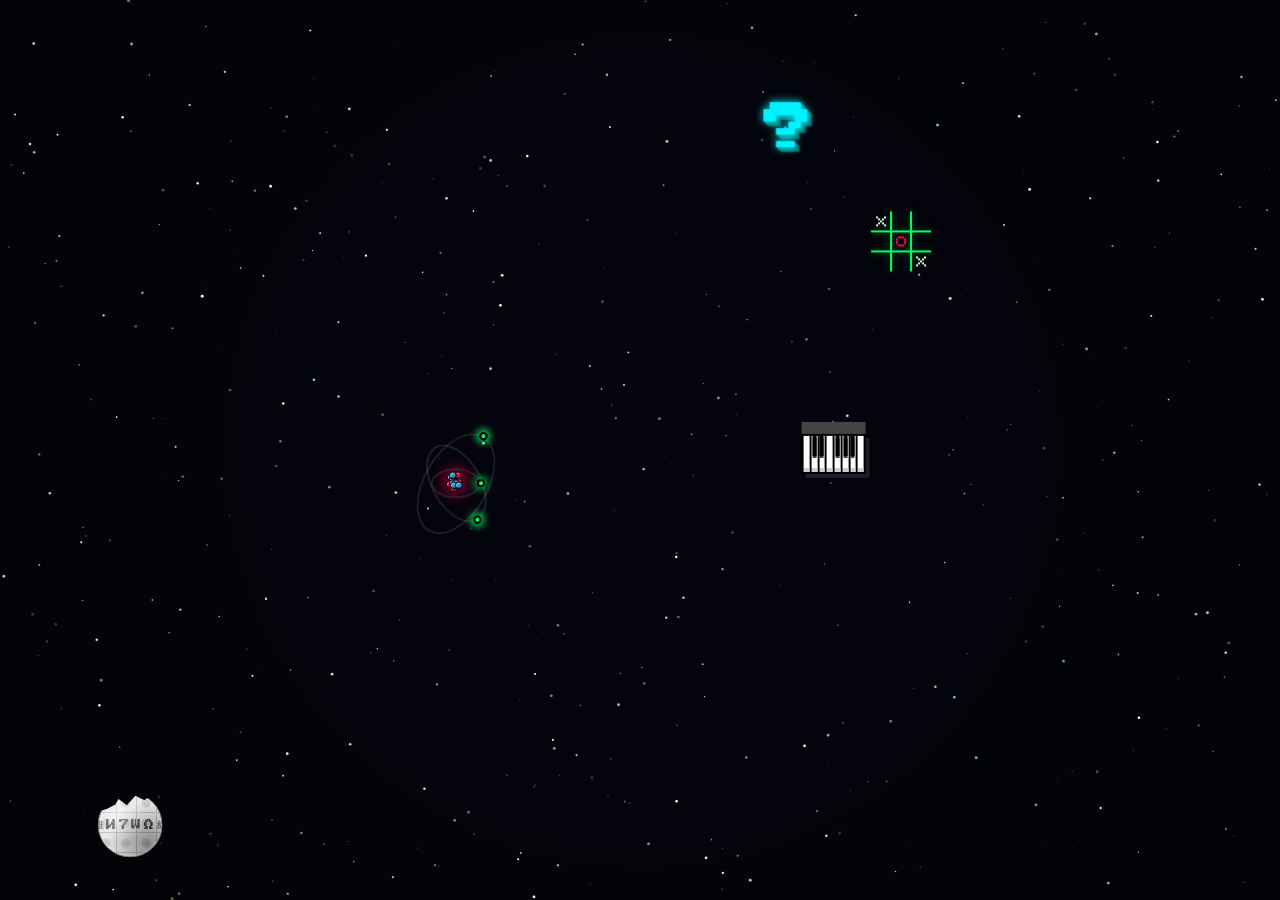
<file: index.html>
<!DOCTYPE html>
<html lang="en">
<head>
    <meta charset="UTF-8">
    <meta name="viewport" content="width=device-width, initial-scale=1.0">
    <title>Space</title>
    <link rel="stylesheet" href="style.css">
    <style>
        @import url('https://fonts.googleapis.com/css2?family=Press+Start+2P&display=swap');
    </style>
</head>
<body id="landing-page">
    <div class="crt-scanlines"></div>
    <canvas id="starfield"></canvas>
    
    <div id="physics-world"></div>
    <div id="astronaut-cursor">
        <div class="pixel-astronaut">
            <div class="astro-body"></div>
        </div>
    </div>

    <script src="script.js"></script>
</body>
</html>
</file>
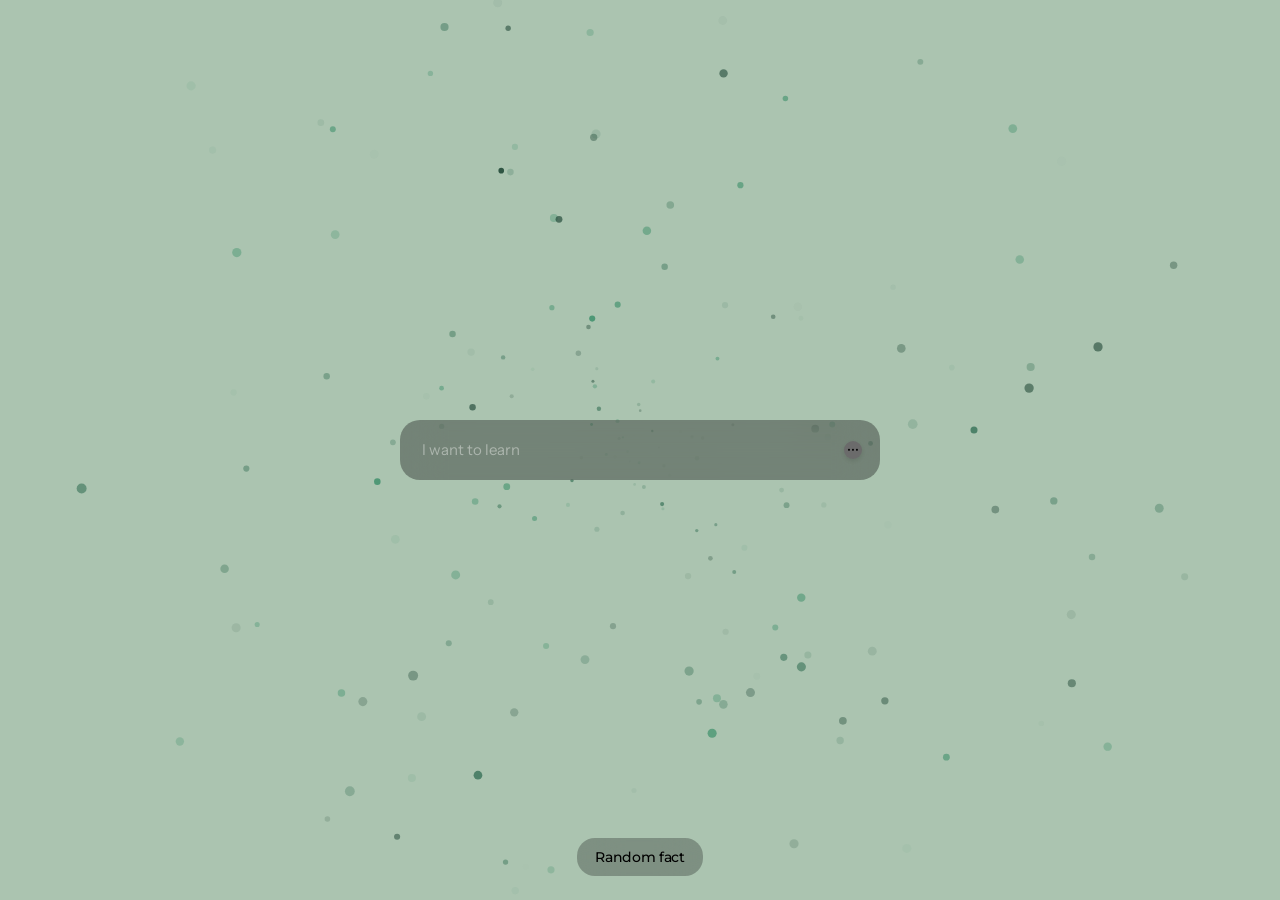
<file: Chem/index.html>
<!DOCTYPE html>
<html lang="en">
<head>
  <meta charset="UTF-8">
  <meta name="viewport" content="width=device-width, initial-scale=1, viewport-fit=cover">
  <meta name="theme-color" content="#ABC4B0">
  <title>Chemistry</title>
  <meta name="description" content="Chemistry exploration.">
  <meta property="og:title" content="Chemistry">
  <meta property="og:description" content="Chemistry exploration.">
  <meta property="og:type" content="website">
  <meta name="twitter:card" content="summary_large_image">
  <meta name="twitter:title" content="Chemistry">
  <meta name="twitter:description" content="Chemistry exploration.">
  <link rel="preconnect" href="https://fonts.googleapis.com">
  <link rel="preconnect" href="https://fonts.gstatic.com" crossorigin>
  <link href="https://fonts.googleapis.com/css2?family=Instrument+Sans:wght@400;500;600;700&family=Montserrat:wght@400;600&display=swap" rel="stylesheet">
  <link rel="icon" href="https://cdn.sanity.io/images/yn2hsvy1/production/88d68648e0b9efec5ae50866c773bed971c21e56-136x140.png?rect=0,2,136,136&w=32&h=32&fm=png&fit=max&auto=format">
  <link rel="stylesheet" href="styles.css">
</head>
<body>
  <!-- Three.js Canvas Background -->
  <div id="canvas-container">
    <canvas id="particle-canvas"></canvas>
  </div>

  <!-- Main Content -->
  <main>
    <div class="page-transition-container">
      <div class="hero-section">
        <!-- Custom cursor area -->
        <div class="cursor-particle-area"></div>
      </div>
    </div>
  </main>

  <!-- Search Bar -->
  <div class="search-bar-wrapper">
    <div class="search-bar">
      <div class="search-bar-inner">
        <div class="search-content">
          <div class="search-placeholder" id="search-placeholder">
            <span class="search-prefix" id="search-prefix"></span>
            <span class="search-topic" id="search-topic"></span>
          </div>
          <form class="search-form" id="search-form">
            <input type="text" autocomplete="off" class="search-input" name="query" value="" placeholder="">
          </form>
          <div class="search-actions">
            <button class="search-menu-btn">
              <svg class="btn-icon" fill="none" xmlns="http://www.w3.org/2000/svg" viewBox="0 -6.5 17 17">
                <path d="M1.70996 3.39844c-.31901 0-.60547-.07487-.859374-.22461-.253906-.14974-.458984-.35156-.615234-.60547-.1562504-.26042-.23437544-.55013-.23437544-.86914 0-.3125.07812504-.5957.23437544-.849611C.391602.589193.59668.384115.850586.234375 1.10449.078125 1.39095 0 1.70996 0c.30599 0 .58919.078125.84961.234375.26042.14974.4655.354818.61523.615234.15625.253911.23438.537111.23438.849611 0 .31901-.07813.60872-.23438.86914-.14973.25391-.35481.45573-.61523.60547-.26042.14974-.54362.22461-.84961.22461Zm6.74805 0c-.31901 0-.60873-.07487-.86914-.22461-.25391-.14974-.45899-.35156-.61524-.60547-.14974-.26042-.22461-.55013-.22461-.86914 0-.3125.07487-.5957.22461-.849611.15625-.260416.36133-.465494.61524-.615234C7.84928.078125 8.139 0 8.45801 0c.30599 0 .58919.078125.84961.234375.26041.14974.46549.354818.61523.615234.15625.253911.23435.537111.23435.849611 0 .31901-.0781.60872-.23435.86914-.14974.25391-.35482.45573-.61523.60547-.26042.14974-.54362.22461-.84961.22461Zm6.74809 0c-.3191 0-.6088-.07487-.8692-.22461-.2539-.14974-.459-.35156-.6152-.60547-.1498-.26042-.2246-.55013-.2246-.86914 0-.3125.0748-.5957.2246-.849611.1562-.260416.3613-.465494.6152-.615234C14.5973.078125 14.887 0 15.2061 0c.3059 0 .5891.078125.8496.234375.2604.14974.4655.354818.6152.615234.1562.253911.2344.537111.2344.849611 0 .31901-.0782.60872-.2344.86914-.1497.25391-.3548.45573-.6152.60547-.2605.14974-.5437.22461-.8496.22461Z" fill="currentColor"></path>
              </svg>
            </button>
            <button class="search-submit-btn" id="search-submit-btn">
              <svg class="btn-icon" fill="none" xmlns="http://www.w3.org/2000/svg" viewBox="0 0 18 18">
                <path d="M15.7871 9.33008c0 .22786-.0944.42969-.2832.60547l-4.7461 4.73635c-.1758.1758-.3743.2636-.5957.2636-.22786 0-.41991-.0748-.57616-.2246-.14974-.1497-.22461-.3385-.22461-.5664 0-.1106.01953-.2148.05859-.3125.04557-.1041.10417-.1953.17578-.2734l1.3184-1.3379 2.9882-2.70508.2344.44922-2.5488.17576H3.0332c-.24739 0-.44922-.0748-.60547-.22458-.14974-.15625-.22461-.35157-.22461-.58594 0-.24089.07487-.4362.22461-.58594.15625-.15625.35808-.23437.60547-.23437h8.5547l2.5488.17578-.2344.45898-2.9882-2.71484L9.5957 5.0918c-.07161-.07813-.13021-.16602-.17578-.26368-.03906-.10416-.05859-.21158-.05859-.32226 0-.22787.07487-.41667.22461-.56641.15625-.14974.3483-.22461.57616-.22461.2214 0 .4199.08789.5957.26368l4.7461 4.73632c.1888.17578.2832.38086.2832.61524Z" fill="currentColor"></path>
              </svg>
            </button>
          </div>
        </div>
      </div>
    </div>

    <!-- Expanded panel with navigation -->
    <div class="search-expanded-panel" id="search-expanded-panel">
      <div class="expanded-panel-bg">
        <div class="expanded-content">
          <div class="expanded-nav" style="justify-content: center;">
            <ul class="nav-links" style="align-items: center; text-align: center;">
              <li><a href="periodic-table.html">Periodic Table</a></li>
              <li><a href="#" class="cursor-pointer">Custom</a></li>
            </ul>
          </div>
        </div>
      </div>
    </div>

    <!-- Tooltip -->
    <div class="search-tooltip" id="search-tooltip">
      <div class="tooltip-content">Molecular database and chemical properties.</div>
    </div>
  </div>

  <!-- Fact Card -->
  <div class="fact-card" id="fact-card">
    <div class="fact-card-inner">
      <h2 class="fact-title">Random Fact</h2>
      <div class="fact-body">
        <p>A single drop of water contains about 1.67 sextillion molecules. Chemistry is the study of how these building blocks interact to form the universe.</p>
      </div>
    </div>
  </div>

  <!-- Chemistry dot labels -->
  <div class="floating-labels" id="floating-labels"></div>

  <div class="linear-toggle-container">
    <button type="button" class="linear-toggle" aria-pressed="false" style="font-family: 'Montserrat', sans-serif;">
      <span class="linear-text">Random fact</span>
    </button>
  </div>
  <div class="blur-overlay" id="blur-overlay"></div>
  <script src="script.js"></script>
</body>
</html>
</file>
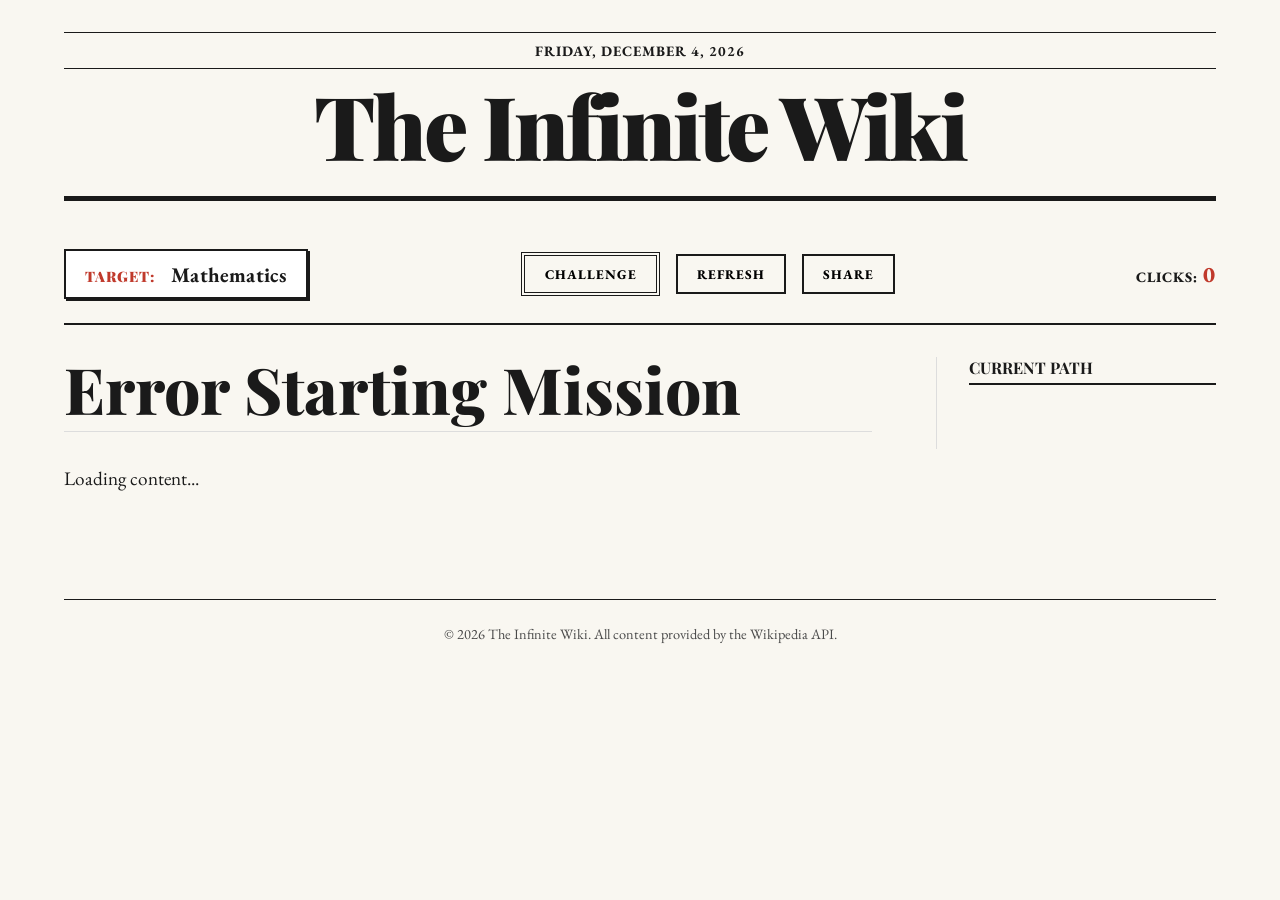
<file: InfiniteWiki/index.html>
<!DOCTYPE html>
<html lang="en">
<head>
    <meta charset="UTF-8">
    <meta name="viewport" content="width=device-width, initial-scale=1.0">
    <title>The Infinite Wiki | The Great Race</title>
    <meta name="description" content="Reach the target Wikipedia page using only internal links. The ultimate test of knowledge.">
    <link rel="stylesheet" href="style.css">
    <link rel="preconnect" href="https://fonts.googleapis.com">
    <link rel="preconnect" href="https://fonts.gstatic.com" crossorigin>
    <link href="https://fonts.googleapis.com/css2?family=EB+Garamond:ital,wght@0,400..800;1,400..800&family=Playfair+Display:ital,wght@0,400..900;1,400..900&display=swap" rel="stylesheet">
</head>
<body>
    <div id="paper-container">
        <header id="masthead">
            <div id="top-bar">
                <div class="date" id="current-date"></div>
            </div>
            <h1 id="paper-title">The Infinite Wiki</h1>

        </header>

        <nav id="paper-tools">
            <div id="target-display">
                <span class="label">TARGET:</span>
                <span id="target-page-name">Loading...</span>
            </div>
            <div id="action-section">
                <button id="challenge-btn" title="Daily Challenge">CHALLENGE</button>
                <button id="random-btn" title="Refresh Mission">REFRESH</button>
                <button id="share-btn" title="Copy URL">SHARE</button>
            </div>
            <div id="counter-section">
                <div id="timer-display" class="hidden">TIME: <span id="timer">150</span>s</div>
                <div id="click-display">CLICKS: <span id="count">0</span></div>
            </div>
        </nav>

        <main id="paper-main">
            <article id="headline-story">
                <h2 id="article-title">The Race Begins</h2>
                <div id="loader" class="hidden">
                    <div class="spinner"></div>
                </div>
                <div id="article-extract">
                    <!-- Full Wiki Content injected here -->
                    <p>Loading content...</p>
                </div>
            </article>

            <aside id="sidebar">
                <div class="sidebar-box">
                    <h3>Current Path</h3>
                    <div id="history-trail"></div>
                </div>
                <div class="sidebar-box" id="win-box" class="hidden">
                    <h3 style="color: var(--accent)">VICTORY!</h3>
                    <p>You reached the target! Click 'REFRESH' to play again.</p>
                </div>
            </aside>
        </main>

        <footer id="paper-footer">
            <p>&copy; 2026 The Infinite Wiki. All content provided by the Wikipedia API.</p>
        </footer>
    </div>
    <script src="app.js"></script>
</body>
</html>
</file>
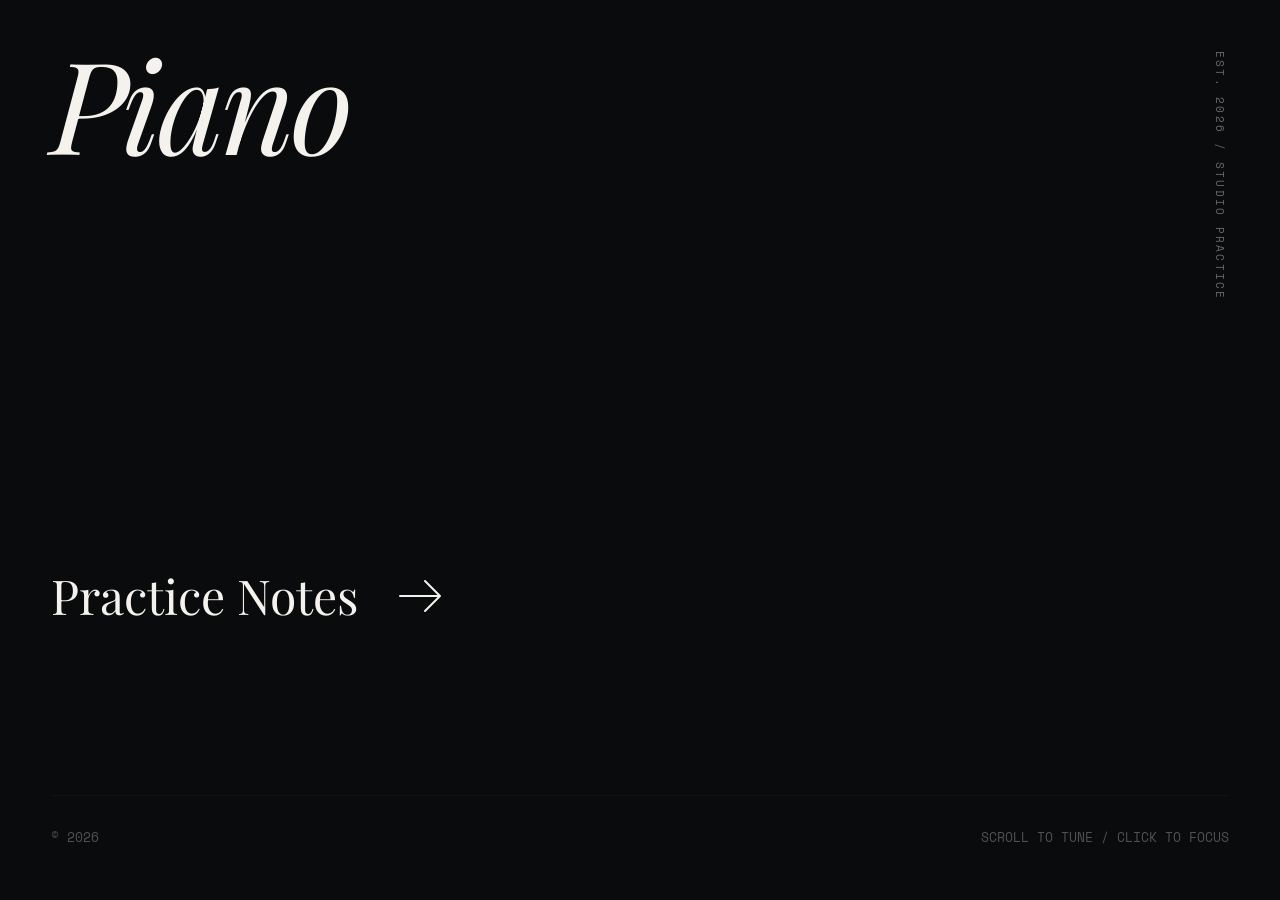
<file: Piano/index.html>
<!DOCTYPE html>
<html lang="en">

<head>
    <meta charset="UTF-8">
    <meta name="viewport" content="width=device-width, initial-scale=1.0, maximum-scale=1.0, user-scalable=no, viewport-fit=cover">
    <title>Piano</title>
    <link rel="stylesheet" href="style.css">
</head>

<body>
    <div class="app-frame">
        <header>
            <h1>Piano</h1>
            <div class="technical-info">
                <span>EST. 2026</span>
                <span>/</span>
                <span>Studio Practice</span>
            </div>
        </header>

        <main class="hero-content animate-up">
            <a href="practice.html" class="cta-bespoke" id="start-btn">
                Practice Notes
                <svg width="60" height="60" viewBox="0 0 60 60" fill="none" xmlns="http://www.w3.org/2000/svg">
                    <path d="M10 30H50M50 30L35 15M50 30L35 45" stroke="currentColor" stroke-width="2"
                        stroke-linecap="round" stroke-linejoin="round" />
                </svg>
            </a>
        </main>

        <footer class="app-footer">
            <div>© 2026</div>
            <div>SCROLL TO TUNE / CLICK TO FOCUS</div>
        </footer>
    </div>

    <script>
        document.getElementById('start-btn').addEventListener('click', (e) => {
            e.preventDefault();
            document.querySelector('.app-frame').style.opacity = '0';
            document.querySelector('.app-frame').style.transition = 'opacity 0.8s ease';
            setTimeout(() => {
                window.location.href = 'practice.html';
            }, 800);
        });
    </script>
</body>

</html>
</file>
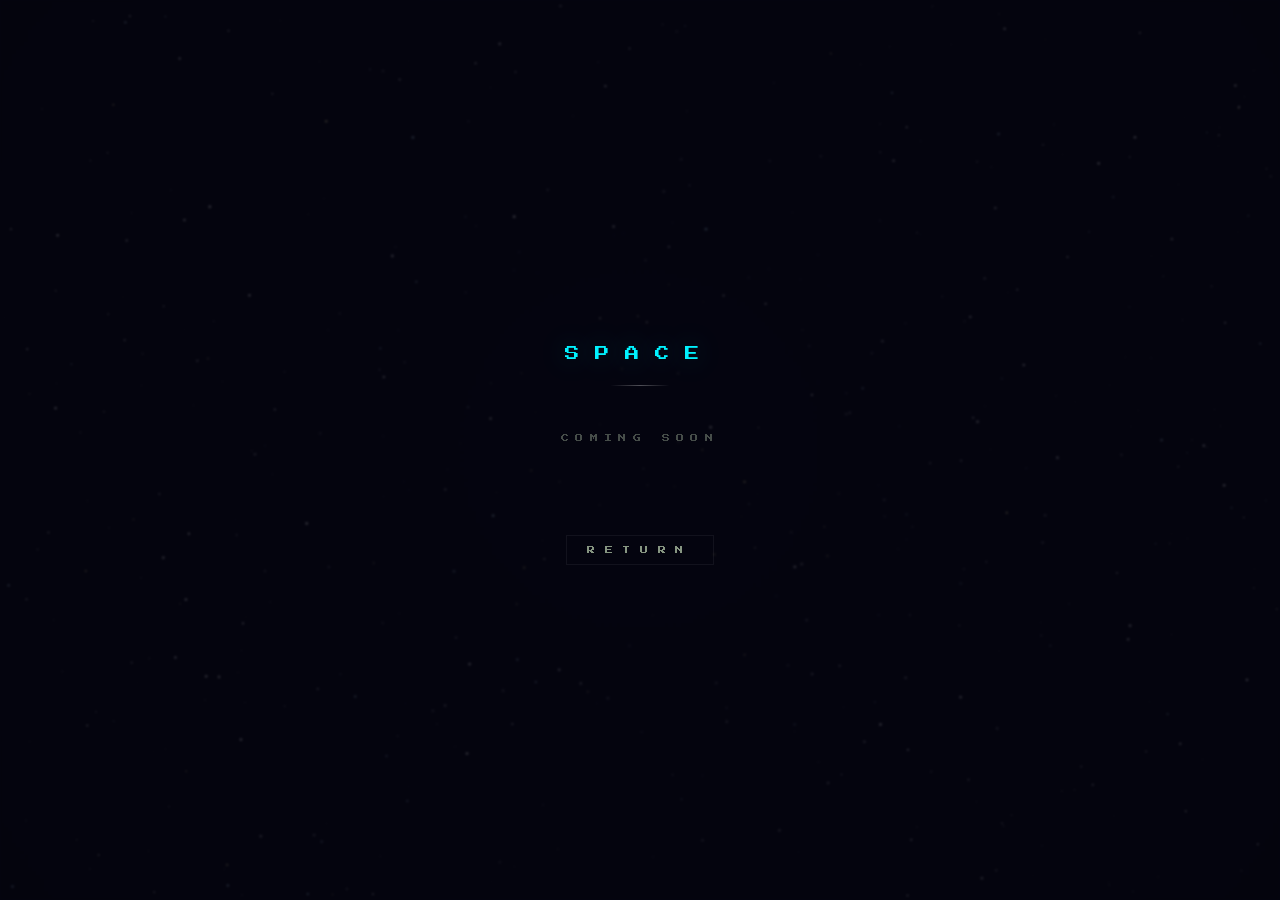
<file: coming-soon.html>
<!DOCTYPE html>
<html lang="en">
<head>
    <meta charset="UTF-8">
    <meta name="viewport" content="width=device-width, initial-scale=1.0">
    <title>Space</title>
    <link rel="stylesheet" href="style.css">
    <style>
        @import url('https://fonts.googleapis.com/css2?family=Press+Start+2P&display=swap');

        body {
            background-color: var(--space-bg);
            color: var(--pixel-white);
            font-family: 'Press Start 2P', cursive;
            margin: 0;
            height: 100vh;
            display: flex;
            align-items: center;
            justify-content: center;
            overflow: hidden;
            text-transform: uppercase;
            cursor: none !important;
        }

        * {
            cursor: none !important;
        }

        #starfield {
            opacity: 0.15;
            filter: blur(1px);
        }

        .minimalist-wrapper {
            text-align: center;
            z-index: 10;
            animation: fadeIn 3s ease-out;
        }

        h1 {
            font-size: 0.9rem;
            letter-spacing: 1rem;
            font-weight: normal;
            margin-bottom: 1.5rem;
            color: var(--accent-cyan);
            text-shadow: 0 0 30px rgba(0, 242, 255, 0.3);
        }

        .divider {
            width: 60px;
            height: 1px;
            background: linear-gradient(90deg, transparent, rgba(255, 255, 255, 0.3), transparent);
            margin: 0 auto 3rem;
        }

        .status {
            font-size: 0.5rem;
            letter-spacing: 0.4rem;
            opacity: 0.3;
            margin-bottom: 6rem;
            animation: pulse 5s infinite;
        }

        @keyframes pulse {
            0%, 100% { opacity: 0.2; transform: scale(0.98); }
            50% { opacity: 0.5; transform: scale(1); }
        }

        .nav-link {
            color: var(--pixel-white);
            text-decoration: none;
            font-size: 0.5rem;
            letter-spacing: 0.6rem;
            padding: 10px 20px;
            border: 1px solid rgba(255, 255, 255, 0.1);
            transition: all 0.5s cubic-bezier(0.19, 1, 0.22, 1);
            opacity: 0.6;
        }

        .nav-link:hover {
            opacity: 1;
            color: var(--accent-pink);
            border-color: var(--accent-pink);
            letter-spacing: 0.8rem;
            background: rgba(255, 0, 200, 0.05);
        }

        @keyframes fadeIn {
            from { opacity: 0; transform: translateY(20px); }
            to { opacity: 1; transform: translateY(0); }
        }

        /* Ensure entities don't clutter the minimalist view */
        #physics-world, .entity {
            display: none !important;
            pointer-events: none !important;
        }
    </style>
</head>
<body>
    <canvas id="starfield"></canvas>
    <!-- Hidden container to satisfy script.js requirements without showing entities -->
    <div id="physics-world"></div>
    
    <div class="minimalist-wrapper">
        <h1>Space</h1>
        <div class="divider"></div>
        <p class="status">Coming Soon</p>
        <a href="index.html" class="nav-link">Return</a>
    </div>

    <div id="astronaut-cursor">
        <div class="pixel-astronaut">
            <div class="astro-body"></div>
        </div>
    </div>

    <script src="script.js"></script>
</body>
</html>
</file>
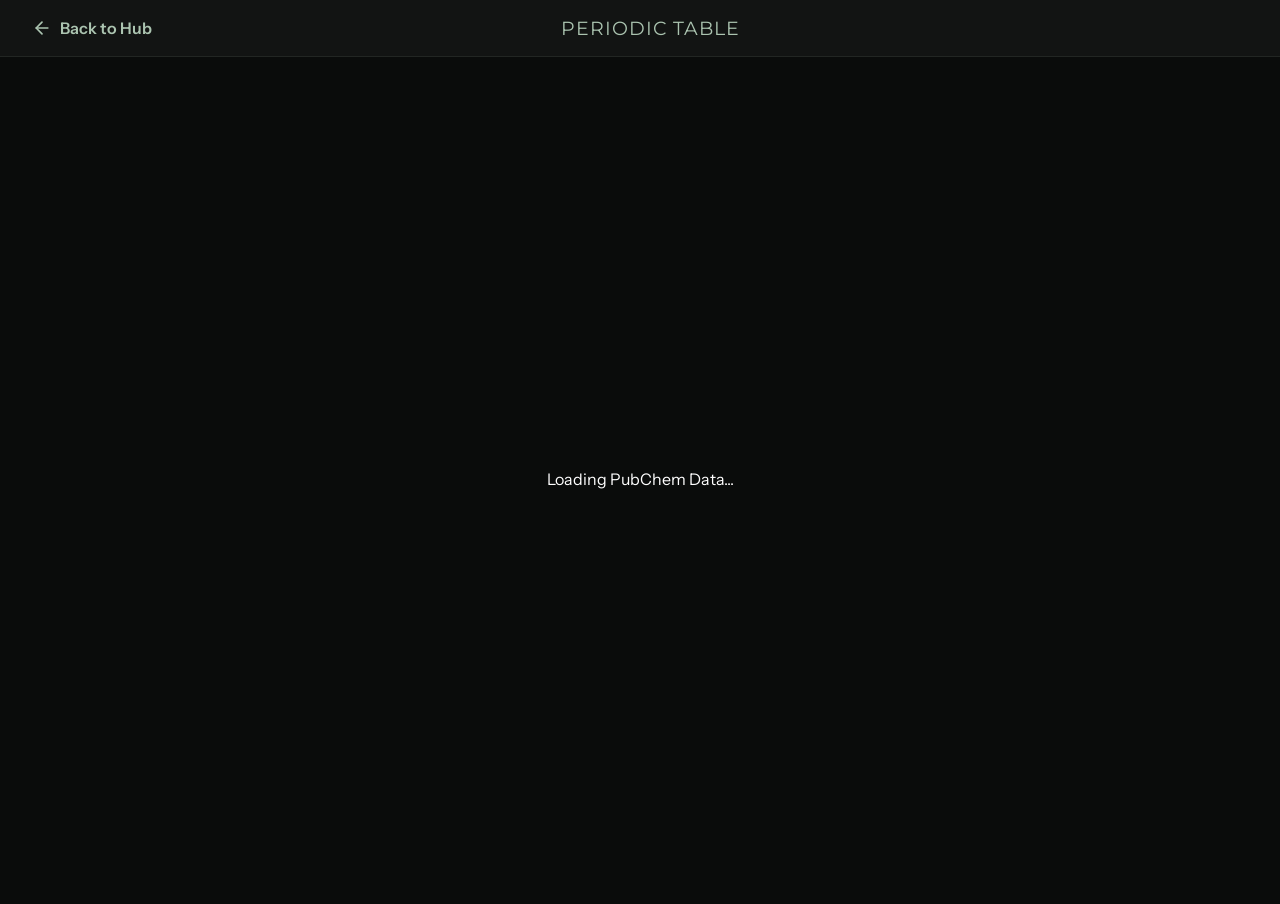
<file: Chem/periodic-table.html>
<!DOCTYPE html>
<html lang="en">
<head>
    <meta charset="UTF-8">
    <meta name="viewport" content="width=device-width, initial-scale=1.0">
    <title>Periodic Table | Chemistry</title>
    <link rel="preconnect" href="https://fonts.googleapis.com">
    <link rel="preconnect" href="https://fonts.gstatic.com" crossorigin>
    <link href="https://fonts.googleapis.com/css2?family=Instrument+Sans:wght@400;600&family=Montserrat:wght@700&display=swap" rel="stylesheet">
    <style>
        :root {
            --accent: #ABC4B0;
            --bg: #0a0c0b;
        }

        * {
            margin: 0;
            padding: 0;
            box-sizing: border-box;
        }

        body {
            background-color: var(--bg);
            color: #fff;
            font-family: 'Instrument Sans', sans-serif;
            height: 100vh;
            overflow: hidden;
            display: flex;
            flex-direction: column;
        }

        header {
            padding: 1rem 2rem;
            display: flex;
            align-items: center;
            justify-content: space-between;
            background: rgba(255, 255, 255, 0.03);
            border-bottom: 1px solid rgba(171, 196, 176, 0.1);
        }

        .back-btn {
            color: var(--accent);
            text-decoration: none;
            display: flex;
            align-items: center;
            gap: 0.5rem;
            font-weight: 600;
            transition: opacity 0.2s;
        }

        .back-btn:hover {
            opacity: 0.8;
        }

        .title {
            font-family: 'Montserrat', sans-serif;
            font-size: 1.2rem;
            letter-spacing: 1px;
            color: var(--accent);
        }

        .iframe-container {
            flex: 1;
            width: 100%;
            position: relative;
        }

        iframe {
            width: 100%;
            height: 100%;
            border: none;
            filter: invert(0.9) hue-rotate(140deg) brightness(1.1); /* Attempt to match the dark theme */
        }

        /* Loading state */
        .loader {
            position: absolute;
            inset: 0;
            display: flex;
            align-items: center;
            justify-content: center;
            background: var(--bg);
            z-index: -1;
        }
    </style>
</head>
<body>
    <header>
        <a href="index.html" class="back-btn">
            <svg width="20" height="20" viewBox="0 0 24 24" fill="none" stroke="currentColor" stroke-width="2" stroke-linecap="round" stroke-linejoin="round">
                <line x1="19" y1="12" x2="5" y2="12"></line>
                <polyline points="12 19 5 12 12 5"></polyline>
            </svg>
            Back to Hub
        </a>
        <div class="title">PERIODIC TABLE</div>
        <div style="width: 100px;"></div> <!-- Spacer -->
    </header>

    <div class="iframe-container">
        <div class="loader">Loading PubChem Data...</div>
        <iframe 
            src="https://pubchem.ncbi.nlm.nih.gov/periodic-table/#view=table&embed=true" 
            title="PubChem Periodic Table">
        </iframe>
    </div>
</body>
</html>
</file>
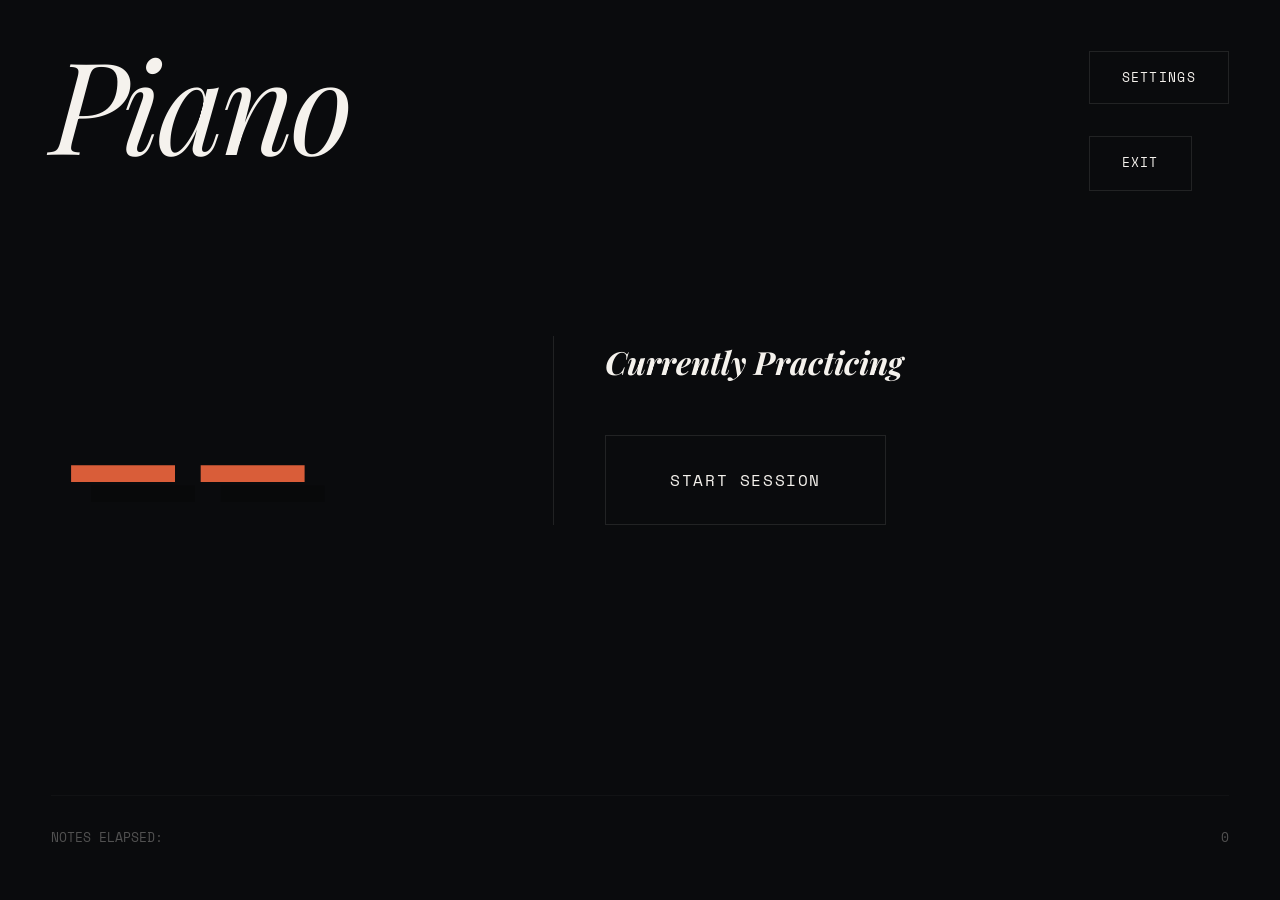
<file: Piano/practice.html>
<!DOCTYPE html>
<html lang="en">
<head>
    <meta charset="UTF-8">
    <meta name="viewport" content="width=device-width, initial-scale=1.0, maximum-scale=1.0, user-scalable=no, viewport-fit=cover">
    <title>Piano</title>
    <link rel="stylesheet" href="style.css">
</head>
<body>
    <div class="app-frame">
        <header>
            <h1>Piano</h1>
            <div class="side-controls">
                <button class="btn-minimal" id="settings-toggle">Settings</button>
                <a href="index.html" class="btn-minimal">Exit</a>
            </div>
        </header>

        <main class="practice-grid animate-up">
            <div class="note-display-bespoke" id="note-text">--</div>
            
            <div class="session-info">
                <h3 class="session-heading">Currently Practicing</h3>
                <button class="btn-minimal btn-large" id="play-pause-btn">Start Session</button>
            </div>
        </main>

        <footer class="app-footer">
            NOTES ELAPSED: <span id="note-count">0</span>
        </footer>
    </div>

    <!-- Settings Overlay -->
    <div class="settings-overlay" id="settings-overlay">
        <button class="close-bespoke" id="close-settings-x">&times;</button>
        <div class="settings-inner">
            <h2 class="settings-heading">Tuning</h2>
            
            <div class="setting-row">
                <label>Octave Range</label>
                <div class="range-inputs">
                    <input type="text" id="range-from" value="C2" placeholder="From">
                    <input type="text" id="range-to" value="C6" placeholder="To">
                </div>
            </div>

            <div class="setting-row">
                <label>Interval Speed</label>
                <input type="number" id="speed" value="3" step="0.5" min="0.5">
            </div>

            <div class="setting-row">
                <label>Voice Selection</label>
                <div class="custom-select-container">
                    <button class="custom-select-trigger" id="voice-trigger"><span>Select Voice</span></button>
                    <div class="custom-options" id="voice-options">
                        <!-- Populated by JS -->
                    </div>
                </div>
            </div>

            <div class="setting-row">
                <label>Voice Speed</label>
                <input type="number" id="voice-rate" value="5" step="0.5" min="0.5" max="10">
            </div>

            <button class="btn-minimal btn-large settings-save-btn" id="save-settings">Apply Changes</button>
        </div>
    </div>

    <script src="app.js"></script>
</body>
</html>
</file>
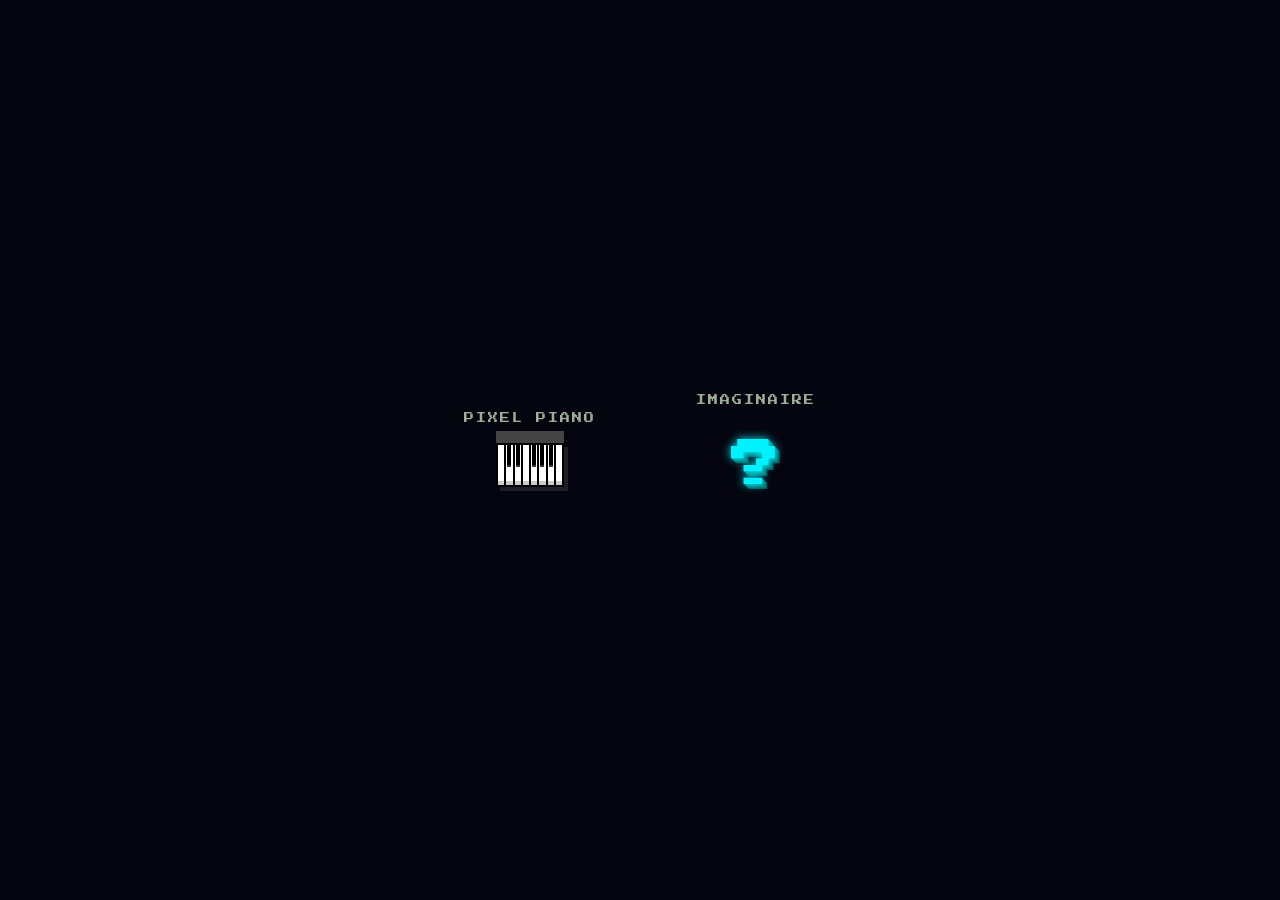
<file: scratch/icon_designs.html>
<!DOCTYPE html>
<html lang="en">
<head>
    <meta charset="UTF-8">
    <meta name="viewport" content="width=device-width, initial-scale=1.0">
    <title>Icon Designs Showcase</title>
    <style>
        @import url('https://fonts.googleapis.com/css2?family=Press+Start+2P&display=swap');

        :root {
            --pixel-white: #e0f8cf;
            --space-bg: #050510;
            --accent-cyan: #00f2ff;
            --accent-pink: #ff00c8;
        }

        body {
            background-color: var(--space-bg);
            color: var(--pixel-white);
            font-family: 'Press Start 2P', cursive;
            display: flex;
            flex-direction: column;
            align-items: center;
            justify-content: center;
            height: 100vh;
            gap: 50px;
            margin: 0;
        }

        .container {
            display: flex;
            gap: 100px;
            align-items: center;
        }

        .icon-box {
            display: flex;
            flex-direction: column;
            align-items: center;
            gap: 20px;
        }

        /* --- PIXEL PIANO DESIGN (BLOCKY) --- */
        .pixel-piano {
            width: 64px;
            height: 40px;
            background: #000;
            position: relative;
            box-shadow: 4px 4px 0 rgba(255,255,255,0.1);
            display: flex;
            gap: 2px; /* Chunkier gaps */
            padding: 2px;
        }

        .white-key {
            width: 8px; /* Fixed blocky width */
            background: #fff;
            height: 100%;
            position: relative;
            box-shadow: inset 0 -4px 0 #ccc; /* Pixel shading */
        }

        .black-key {
            position: absolute;
            width: 4px;
            height: 20px;
            background: #000;
            top: 0;
            left: 50%;
            transform: translateX(-50%);
            z-index: 10;
            box-shadow: 0 2px 0 #333;
        }

        .piano-body {
            position: absolute;
            top: -12px;
            left: 0;
            right: 0;
            height: 12px;
            background: #444;
        }

        /* --- IMAGINAIRE 3D LOGO (?) --- */
        .imaginaire-logo {
            width: 80px;
            height: 80px;
            perspective: 1000px;
            display: flex;
            align-items: center;
            justify-content: center;
        }

        .rotating-question {
            width: 40px;
            height: 60px;
            position: relative;
            transform-style: preserve-3d;
            animation: rotate3d 6s linear infinite;
        }

        .q-face {
            position: absolute;
            width: 100%;
            height: 100%;
            display: flex;
            align-items: center;
            justify-content: center;
            font-size: 50px;
            color: var(--accent-cyan);
            text-shadow: 
                0 0 10px var(--accent-cyan),
                1px 1px 0px #008888,
                2px 2px 0px #008888,
                3px 3px 0px #007777,
                4px 4px 0px #006666,
                5px 5px 0px #005555;
            backface-visibility: visible;
        }

        .q-face.front { transform: translateZ(0); }

        @keyframes rotate3d {
            from { transform: rotateY(0deg) rotateX(15deg); }
            to { transform: rotateY(360deg) rotateX(15deg); }
        }

        .label {
            font-size: 10px;
            text-transform: uppercase;
            letter-spacing: 2px;
            opacity: 0.7;
        }
    </style>
</head>
<body>

    <div class="container">
        <div class="icon-box">
            <div class="label">Pixel Piano</div>
            <div class="pixel-piano">
                <div class="piano-body"></div>
                <div class="white-key"></div>
                <div class="white-key"><div class="black-key"></div></div>
                <div class="white-key"><div class="black-key"></div></div>
                <div class="white-key"></div>
                <div class="white-key"><div class="black-key"></div></div>
                <div class="white-key"><div class="black-key"></div></div>
                <div class="white-key"><div class="black-key"></div></div>
                <div class="white-key"></div>
            </div>
        </div>

        <div class="icon-box">
            <div class="label">Imaginaire</div>
            <div class="imaginaire-logo">
                <div class="rotating-question">
                    <div class="q-face front">?</div>
                </div>
            </div>
        </div>
    </div>

</body>
</html>
</file>
<file: style.css>
:root {
    --pixel-white: #e0f8cf;
    --space-bg: #050510;
    --accent-cyan: #00f2ff;
    --accent-pink: #ff00c8;
    --accent-red: #ff0044;
    --accent-blue: #3498db;
    --accent-green: #00ff66;
    --console-body: #3d3f4d;
    --console-screen: #8bac0f;
}

* {
    margin: 0;
    padding: 0;
    box-sizing: border-box;
}

#landing-page * {
    cursor: none !important; /* Only hide pointers on the main void page */
}

body {
    background-color: var(--space-bg);
    color: var(--pixel-white);
    font-family: 'Press Start 2P', cursive;
    margin: 0;
    overflow: hidden;
    image-rendering: pixelated;
    height: 100vh;
    width: 100vw;
}

#starfield {
    position: fixed;
    inset: 0;
    z-index: 0;
}

#physics-world {
    position: absolute;
    inset: 0;
    z-index: 10;
    pointer-events: none;
}

.entity {
    position: absolute;
    top: 0;
    left: 0;
    cursor: pointer;
    display: flex;
    flex-direction: column;
    align-items: center;
    user-select: none;
    pointer-events: auto;
}

.big-bang-visual {
    animation: big-bang-entry 1s cubic-bezier(0.16, 1, 0.3, 1) forwards;
}

@keyframes big-bang-entry {
    0% { opacity: 0; transform: scale(0.1); }
    100% { opacity: 1; transform: scale(1); }
}

/* --- OXYGEN ATOM (8 Electrons, Clustered Nucleus) --- */
.pixel-atom {
    width: 110px;
    height: 110px;
    position: relative;
    display: flex;
    align-items: center;
    justify-content: center;
}

.nucleus-cluster {
    width: 32px;
    height: 32px;
    position: relative;
    z-index: 10;
    filter: drop-shadow(0 0 8px var(--accent-red));
    animation: nucleus-float 4s ease-in-out infinite;
}

@keyframes nucleus-float {
    0%, 100% { transform: scale(1) translate(0,0); }
    50% { transform: scale(1.05) translate(1px, -1px); }
}

.particle {
    position: absolute;
    width: 8px;
    height: 8px;
    border: 1px solid #000;
    border-radius: 50%; /* Pure spheric shape */
}

.proton { 
    background: var(--accent-red); 
    box-shadow: 
        inset -1px -1px 0 #890620,
        inset 1px 1px 0 #ff6b8b;
}

.neutron { 
    background: var(--accent-blue); 
    box-shadow: 
        inset -1px -1px 0 #1f4e79,
        inset 1px 1px 0 #85c1e9;
}

/* Organic positions will be handled via JS for better packing */

.orbit {
    position: absolute;
    border: 2px solid rgba(255, 255, 255, 0.1);
    border-radius: 50%;
}

.orbit-inner { width: 50px; height: 30px; transform: rotate(0deg); }
.orbit-mid { width: 85px; height: 50px; transform: rotate(60deg); }
.orbit-outer { width: 110px; height: 65px; transform: rotate(-60deg); }

.electron {
    position: absolute;
    width: 8px;
    height: 8px;
    background: var(--accent-green);
    border: 2px solid #000;
    border-radius: 50%;
    box-shadow: 0 0 10px var(--accent-green);
    animation: orbit-move 4s linear infinite;
}

.electron-inner { offset-path: ellipse(25px 15px); }
.electron-mid { offset-path: ellipse(42px 25px); }
.electron-outer { offset-path: ellipse(55px 32px); }

@keyframes orbit-move {
    from { offset-distance: 0%; }
    to { offset-distance: 100%; }
}

/* --- REALISTIC RETRO CONSOLE --- */
/* --- SIMPLE STANDALONE 3x3 GRID --- */
/* --- PIXEL TIC-TAC-TOE --- */
.pixel-ttt-grid {
    width: 60px;
    height: 60px;
    position: relative;
    display: flex;
    align-items: center;
    justify-content: center;
}

/* The Grid Lines */
.ttt-line {
    position: absolute;
    background: var(--accent-green);
    box-shadow: 0 0 8px rgba(0, 255, 102, 0.4);
}

.ttt-v1 { left: 19px; top: 0; bottom: 0; width: 2px; }
.ttt-v2 { left: 39px; top: 0; bottom: 0; width: 2px; } /* Corrected for 60px grid */
.ttt-h1 { top: 19px; left: 0; right: 0; height: 2px; }
.ttt-h2 { top: 39px; left: 0; right: 0; height: 2px; } /* Corrected for 60px grid */

/* True Pixel Symbols (White X, Red O) */
.pixel-marker {
    position: absolute;
    width: 2px; /* Single pixel unit */
    height: 2px;
}

.pixel-marker.x {
    background: var(--pixel-white);
    box-shadow: 
        2px 2px 0 var(--pixel-white), 4px 4px 0 var(--pixel-white), 6px 6px 0 var(--pixel-white), 8px 8px 0 var(--pixel-white),
        8px 0 0 var(--pixel-white), 6px 2px 0 var(--pixel-white), 2px 6px 0 var(--pixel-white), 0 8px 0 var(--pixel-white);
    width: 2px; height: 2px;
}

.pixel-marker.o {
    background: transparent;
    box-shadow: 
        2px 0 0 var(--accent-red), 4px 0 0 var(--accent-red), 6px 0 0 var(--accent-red),
        0 2px 0 var(--accent-red), 8px 2px 0 var(--accent-red),
        0 4px 0 var(--accent-red), 8px 4px 0 var(--accent-red),
        0 6px 0 var(--accent-red), 8px 6px 0 var(--accent-red),
        2px 8px 0 var(--accent-red), 4px 8px 0 var(--accent-red), 6px 8px 0 var(--accent-red);
    width: 2px; height: 2px;
}

@keyframes blink { 0%, 100% { opacity: 1; } 50% { opacity: 0.3; } }

/* --- WIKIPEDIA LOGO (EXACT VERSION) --- */
.pixel-wiki-globe {
    width: 65px;
    height: 65px;
    position: relative;
    border-radius: 50%;
    background: #e6e6e6;
    overflow: hidden;
    /* Exactly matching the 5-6 piece hole silhouette at the top */
    clip-path: polygon(
        15% 25%, 28% 18%, 32% 10%, 45% 20%, 58% 5%, 72% 12%, 
        82% 5%, 92% 15%, 100% 30%, 100% 100%, 0% 100%, 0% 30%
    );
    border: 1px solid #777;
    display: flex;
    align-items: center;
    justify-content: center;
}

.wiki-texture-layer {
    position: absolute;
    width: 300%;
    height: 100%;
    /* Interlocking Jigsaw Pattern using complex CSS layers */
    background-image: 
        radial-gradient(circle at 10px 10px, #ccc 4px, transparent 5px), /* Jigsaw Nub */
        linear-gradient(90deg, #bbb 1px, transparent 1px),
        linear-gradient(0deg, #bbb 1px, transparent 1px);
    background-size: 20px 20px;
    animation: wiki-glide 12s linear infinite; /* Slower for adoration */
}

@keyframes wiki-glide {
    from { transform: translateX(0); }
    to { transform: translateX(-40px); }
}

/* Atmospheric Directional Shading (Reference Match) */
.wiki-shading {
    position: absolute;
    inset: 0;
    pointer-events: none;
    background: 
        radial-gradient(circle at 30% 30%, rgba(255,255,255,0.5) 0%, transparent 50%), /* Top-Left Highlight */
        radial-gradient(circle at 80% 80%, rgba(0,0,0,0.4) 0%, transparent 60%);    /* Bottom-Right Shadow */
}

.wiki-glyph-layer {
    position: absolute;
    width: 200%;
    height: 100%;
    display: flex;
    animation: wiki-glide 6s linear infinite;
    align-items: center;
}

.wiki-char {
    width: 20px;
    text-align: center;
    font-family: 'Press Start 2P', cursive;
    font-size: 10px;
    color: #444;
}

/* --- PIXEL ASTRONAUT CURSOR --- */
#astronaut-cursor {
    position: fixed;
    top: 0;
    left: 0;
    pointer-events: none; /* Don't block clicking icons! */
    z-index: 10000; /* Always on top */
    will-change: transform;
}

.pixel-astronaut {
    width: 32px;
    height: 48px;
    position: relative;
    animation: astronaut-tumble 12s linear infinite;
    transform-origin: center;
}

@keyframes astronaut-tumble {
    from { transform: rotate(0deg); }
    to { transform: rotate(360deg); }
}

/* Hand-draw the high-fidelity Golden Voyager (2px unit) */
.astro-body {
    position: absolute;
    width: 2px; /* 1 pixel unit = 2 CSS pixels */
    height: 2px;
    background: #fff;
    /* High detail 16x16 sprite */
    box-shadow:
        /* Helmet Crown */
        4px -2px 0 #fff, 6px -2px 0 #fff, 8px -2px 0 #fff, 10px -2px 0 #fff, 12px -2px 0 #fff,
        2px 0 0 #fff, 14px 0 0 #fff, 
        0 2px 0 #fff, 16px 2px 0 #fff,
        /* Gold Visor */
        2px 4px 0 #f1c40f, 4px 4px 0 #f1c40f, 6px 4px 0 #f1c40f, 8px 4px 0 #f1c40f, 10px 4px 0 #f1c40f, 12px 4px 0 #f1c40f, 14px 4px 0 #f1c40f,
        2px 6px 0 #f1c40f, 4px 6px 0 #fff, 6px 6px 0 #f1c40f, 8px 6px 0 #f1c40f, 10px 6px 0 #f1c40f, 12px 6px 0 #f1c40f, 14px 6px 0 #f1c40f, /* Reflect */
        2px 8px 0 #d4ac0d, 4px 8px 0 #d4ac0d, 6px 8px 0 #d4ac0d, 8px 8px 0 #d4ac0d, 10px 8px 0 #d4ac0d, 12px 8px 0 #d4ac0d, 14px 8px 0 #d4ac0d,
        0 10px 0 #fff, 16px 10px 0 #fff,
        2px 12px 0 #fff, 4px 12px 0 #fff, 6px 12px 0 #fff, 8px 12px 0 #fff, 10px 12px 0 #fff, 12px 12px 0 #fff, 14px 12px 0 #fff,
        /* Torso & Backpack */
        -2px 14px 0 #2c3e50, 0 14px 0 #fff, 16px 14px 0 #fff, 
        -4px 16px 0 #2c3e50, -2px 16px 0 #2c3e50, 0 16px 0 #fff, 4px 16px 0 #3498db, 12px 16px 0 #fff, 16px 16px 0 #fff,
        -4px 18px 0 #2c3e50, -2px 18px 0 #2c3e50, 0 18px 0 #fff, 4px 18px 0 #fff, 8px 18px 0 #fff, 12px 18px 0 #fff, 16px 18px 0 #fff,
        -4px 20px 0 #2c3e50, -2px 20px 0 #2c3e50, 2px 20px 0 #fff, 6px 20px 0 #fff, 10px 20px 0 #fff, 14px 20px 0 #fff,
        /* Legs */
        4px 22px 0 #fff, 12px 22px 0 #fff,
        4px 24px 0 #fff, 12px 24px 0 #fff,
        2px 26px 0 #ccc, 4px 26px 0 #ccc, 10px 26px 0 #ccc, 12px 26px 0 #ccc; /* Boots */
}
/* --- PIXEL PIANO DESIGN (BLOCKY) --- */
.pixel-piano {
    width: 64px;
    height: 40px;
    background: #000;
    position: relative;
    box-shadow: 4px 4px 0 rgba(255,255,255,0.1);
    display: flex;
    gap: 2px;
    padding: 2px;
}

.white-key {
    width: 8px;
    background: #fff;
    height: 100%;
    position: relative;
    box-shadow: inset 0 -4px 0 #ccc;
}

.black-key {
    position: absolute;
    width: 4px;
    height: 20px;
    background: #000;
    top: 0;
    left: 50%;
    transform: translateX(-50%);
    z-index: 10;
    box-shadow: 0 2px 0 #333;
}

.piano-body {
    position: absolute;
    top: -12px;
    left: 0;
    right: 0;
    height: 12px;
    background: #444;
}

/* --- IMAGINAIRE 3D LOGO (?) --- */
.imaginaire-logo {
    width: 80px;
    height: 80px;
    perspective: 1000px;
    display: flex;
    align-items: center;
    justify-content: center;
}

.rotating-question {
    width: 40px;
    height: 60px;
    position: relative;
    transform-style: preserve-3d;
    animation: rotate3d 6s linear infinite;
}

.q-face {
    position: absolute;
    width: 100%;
    height: 100%;
    display: flex;
    align-items: center;
    justify-content: center;
    font-size: 50px;
    color: var(--accent-cyan);
    text-shadow: 
        0 0 10px var(--accent-cyan),
        1px 1px 0px #008888,
        2px 2px 0px #008888,
        3px 3px 0px #007777,
        4px 4px 0px #006666,
        5px 5px 0px #005555;
    backface-visibility: visible;
}

.q-face.front { transform: translateZ(0); }

@keyframes rotate3d {
    from { transform: rotateY(0deg) rotateX(15deg); }
    to { transform: rotateY(360deg) rotateX(15deg); }
}
</file>
<file: Chem/styles.css>
/* ============================================
   Kunumi Institute - Styles
   Faithful recreation of kunuminst.org
   ============================================ */

/* --- Font Faces --- */
@font-face {
  font-family: 'ABCMonumentGrotesk';
  font-style: normal;
  font-weight: 400;
  font-display: swap;
  src: local('ABCMonumentGrotesk'), local('Arial');
}

@font-face {
  font-family: 'ABCMonumentGroteskMono';
  font-style: normal;
  font-weight: 400;
  font-display: swap;
  src: local('ABCMonumentGroteskMono'), local('Courier New');
}

/* --- CSS Variables --- */
:root {
  --font-regular: 'ABCMonumentGrotesk', 'Instrument Sans', sans-serif;
  --font-mono: 'ABCMonumentGroteskMono', 'Instrument Sans', monospace;
  --color-custom-gray: #6b6b6b;
  --color-card-default: #1a1a1a;
  --color-orange: #e44f19;
  --bg-color: #ABC4B0;
  --spacing: 0.25rem;
}

/* --- Reset --- */
*, *::before, *::after {
  box-sizing: border-box;
  margin: 0;
  padding: 0;
  border: 0 solid;
}

html {
  font-family: 'Instrument Sans', sans-serif;
  font-size: 12px;
  font-style: normal;
  -webkit-text-size-adjust: 100%;
  tab-size: 4;
  line-height: 1.5;
  -webkit-tap-highlight-color: transparent;
  scrollbar-width: none;
  -ms-overflow-style: none;
}

html::-webkit-scrollbar {
  display: none;
}

@media (max-width: 1280px) {
  html { font-size: 0.78125vw; }
}
@media (max-width: 768px) {
  html { font-size: 2.60417vw; }
}
@media (min-width: 1280px) and (max-width: 1440px) {
  html { font-size: 0.78125vw; }
}
@media (min-width: 1440px) and (max-width: 1600px) {
  html { font-size: 0.694445vw; }
}
@media (min-width: 1600px) {
  html { font-size: 0.625vw; }
}

body {
  -webkit-font-smoothing: antialiased;
  -moz-osx-font-smoothing: grayscale;
  overflow-x: hidden;
  min-height: 100dvh;
  background-color: var(--bg-color);
  font-family: var(--font-regular);
}

a {
  color: inherit;
  text-decoration: inherit;
}

button {
  font: inherit;
  color: inherit;
  background: transparent;
  border: none;
  cursor: pointer;
}

ul {
  list-style: none;
}

img, svg, video, canvas {
  display: block;
}

/* --- Canvas Background --- */
#canvas-container {
  position: fixed;
  inset: 0;
  z-index: 0;
  background-color: var(--bg-color);
}

#particle-canvas {
  display: block;
  width: 100%;
  height: 100%;
}

/* --- Chemistry Labels --- */
.chem-label {
  background: rgba(26, 26, 26, 0.35);
  backdrop-filter: blur(14px);
  -webkit-backdrop-filter: blur(14px);
  border-radius: 8px;
  padding: 4px 10px;
  display: flex;
  align-items: center;
  gap: 6px;
  font-family: var(--font-regular);
  font-size: 11px;
  line-height: 1;
  white-space: nowrap;
  transition: opacity 0.35s ease;
  pointer-events: none;
  transform: translateY(0);
}

.chem-label-symbol {
  color: rgba(255, 255, 255, 0.95);
  font-family: var(--font-mono);
  font-weight: 600;
  font-size: 11px;
  letter-spacing: -0.02em;
}

.chem-label-name {
  color: rgba(255, 255, 255, 0.6);
  font-size: 10px;
}

.chem-label[data-type="element"] {
  background: rgba(45, 106, 79, 0.45);
}

.chem-label[data-type="organic"] {
  background: rgba(64, 145, 108, 0.4);
}

.chem-label[data-type="inorganic"] {
  background: rgba(27, 67, 50, 0.5);
}

.chem-label[data-type="acid_base"] {
  background: rgba(45, 106, 79, 0.45);
}

.chem-label[data-type="gas"] {
  background: rgba(27, 67, 50, 0.5);
}

.chem-label[data-type="polymer"] {
  background: rgba(64, 145, 108, 0.4);
}

.chem-label[data-type="biochem"] {
  background: rgba(45, 106, 79, 0.45);
}

.chem-label[data-type="nuclear"] {
  background: rgba(27, 67, 50, 0.5);
}

.chem-label[data-type="electrochem"] {
  background: rgba(64, 145, 108, 0.4);
}

.chem-label[data-type="thermo"] {
  background: rgba(45, 106, 79, 0.45);
}

.chem-label[data-type="catalyst"] {
  background: rgba(27, 67, 50, 0.5);
}

.chem-label[data-type="mineral"] {
  background: rgba(64, 145, 108, 0.4);
}

/* --- Main Content --- */
main {
  position: relative;
  width: 100%;
  min-height: 100dvh;
  z-index: 5;
}

@media (max-width: 768px) {
  main {
    padding-left: 6px;
    padding-right: 6px;
  }
}

.page-transition-container {
  width: 100%;
}

.hero-section {
  position: relative;
  display: flex;
  flex-direction: column;
  padding-top: 24rem;
  padding-bottom: 24rem;
  align-items: center;
}

/* Custom cursor area */
.cursor-particle-area {
  position: fixed;
  inset: 0;
  cursor: url("data:image/svg+xml,%3Csvg width='8' height='8' viewBox='0 0 8 8' fill='none' xmlns='http://www.w3.org/2000/svg'%3E%3Ccircle cx='4' cy='4' r='4' fill='%231C1C1C'/%3E%3C/svg%3E") 16 16, pointer;
}


@media (max-width: 640px) {
  .cursor-particle-area {
    display: none;
  }
}

/* --- Linear Toggle --- */
.linear-toggle-container {
  position: fixed;
  bottom: 2.4rem;
  left: 0;
  right: 0;
  margin: 0 auto;
  display: flex;
  justify-content: center;
  align-items: center;
  pointer-events: none;
  font-size: 1.4rem;
  font-family: var(--font-regular);
  z-index: 15;
}

.blur-overlay {
  position: fixed;
  inset: 0;
  z-index: 9;
  backdrop-filter: blur(0px);
  -webkit-backdrop-filter: blur(0px);
  pointer-events: none;
  transition: backdrop-filter 0.8s cubic-bezier(0.4, 0, 0.2, 1);
}

body.fact-mode .blur-overlay {
  backdrop-filter: blur(10px);
  -webkit-backdrop-filter: blur(10px);
  background: rgba(255, 255, 255, 0.05); /* Added tint for visibility */
}

@media (max-width: 768px) {
  .linear-toggle-container {
    display: none;
  }
}

.linear-toggle {
  position: relative;
  padding: 0 1.8rem;
  background: rgba(26, 26, 26, 0.3);
  backdrop-filter: blur(20px);
  -webkit-backdrop-filter: blur(20px);
  border-radius: 1.8rem;
  display: flex;
  align-items: center;
  justify-content: center;
  overflow: clip;
  pointer-events: auto;
  cursor: pointer;
  white-space: nowrap;
  height: 3.8rem;
  border: none;
  transition: background 0.15s ease;
}

.linear-toggle:hover {
  background: rgba(26, 26, 26, 0.45);
}

.linear-text {
  color: #000;
  font-weight: 500;
  letter-spacing: -0.025em;
  display: inline-block;
  transition: opacity 0.15s ease;
}

.linear-toggle:hover .linear-text {
  opacity: 0.8;
}

/* --- Search Bar --- */
.search-bar-wrapper {
  position: fixed;
  left: 0;
  right: 0;
  top: 0;
  bottom: 0;
  margin: auto;
  font-family: var(--font-regular);
  font-size: 1.5rem;
  width: 48rem;
  height: 6rem;
  z-index: 10;
  transition: transform 0.8s cubic-bezier(0.4, 0, 0.2, 1);
}

.search-bar-wrapper.expanded {
  transform: translateY(-5.5rem);
}

body.fact-mode .search-bar-wrapper {
  transform: translateY(calc(-50dvh + 6rem));
}

@media (max-width: 768px) {
  .search-bar-wrapper.expanded {
    transform: translateY(0); /* Don't shift up on mobile to avoid clipping */
  }
  body.fact-mode .search-bar-wrapper {
    transform: translateY(calc(-50dvh + 4.5rem));
  }
}

@media (max-width: 768px) {
  .search-bar-wrapper {
    top: 0.6rem;
    bottom: auto;
    margin: 0 auto;
    width: calc(100% - 5.2rem);
  }
}

.search-bar {
  position: relative;
  padding: 0 2.2rem;
  width: 100%;
  height: 6rem;
  background: rgba(26, 26, 26, 0.375);
  backdrop-filter: blur(20px);
  -webkit-backdrop-filter: blur(20px);
  border-radius: 2rem;
  display: flex;
  align-items: center;
  z-index: 1;
  overflow: clip;
  transition: background 0.3s ease;
}

.search-bar:hover {
  background: rgba(26, 26, 26, 0.5);
}

.search-bar-inner {
  width: 100%;
  position: relative;
}

.search-content {
  display: flex;
  justify-content: space-between;
  align-items: center;
  position: relative;
}

.search-placeholder {
  display: flex;
  gap: 0.4rem;
  cursor: text;
  transition: opacity 0.3s ease;
}

.search-prefix {
  color: rgba(255, 255, 255, 0.4);
  display: inline-block;
  white-space: pre;
  will-change: contents;
}

.search-topic {
  color: rgba(255, 255, 255, 0.7);
  transition: opacity 0.4s ease;
  display: inline-block;
  white-space: pre;
  will-change: contents;
}

.search-topic.fade-out {
  opacity: 0;
}

.search-topic.fade-in {
  opacity: 1;
}

.search-form {
  width: 85%;
  position: absolute;
  opacity: 0;
  pointer-events: none;
  transition: opacity 0.2s ease;
}

.search-form.active {
  opacity: 1;
  pointer-events: auto;
}

.search-input {
  color: white;
  width: 100%;
  outline: none;
  background: transparent;
  font-size: inherit;
  font-family: inherit;
  border: none;
}

@media (max-width: 768px) {
  .search-input {
    font-size: 16px;
  }
}

.search-actions,
.molecule-actions {
  display: flex;
  flex-direction: row-reverse;
  align-items: center;
}

.search-submit-btn,
.search-clear-btn,
.search-menu-btn {
  width: 1.8rem;
  height: 1.8rem;
  border-radius: 50%;
  background: var(--color-custom-gray);
  cursor: pointer;
  display: flex;
  justify-content: center;
  align-items: center;
  transition: all 0.3s ease-out;
  color: black;
  box-shadow: 0 2px 4px rgba(0,0,0,0.1);
  padding: 0.4rem;
}

.search-submit-btn {
  opacity: 0;
  pointer-events: none;
  transform: none; /* Removed scale and rotation */
  transition: all 0.4s ease-out;
  flex-shrink: 0;
  width: 0;
  margin-left: 0;
  overflow: hidden;
}

/* Unified sliding rules for both pages */
#search-submit-btn.visible,
#mol-search-submit.visible {
  opacity: 1 !important;
  pointer-events: auto !important;
  transform: none !important;
  width: 1.8rem !important;
  margin-left: 0 !important;
  margin-right: 1.2rem !important; /* Standardized unified spacing */
}


.search-menu-btn,
.search-clear-btn {
  margin-right: -0.4rem; /* Shift a bit to the right to anchor correctly */
}

.search-menu-btn {
  margin-right: -0.4rem; /* Shift a bit to the right */
}

.search-submit-btn:hover,
.search-clear-btn:hover,
.search-menu-btn:hover {
  background: #999;
  transform: scale(1.05);
  box-shadow: 0 2px 8px rgba(0,0,0,0.2);
}

.search-submit-btn:active,
.search-clear-btn:active,
.search-menu-btn:active {
  transform: scale(0.9);
}

.btn-icon {
  width: 100%;
}

/* --- Search Dropdown --- */
.search-dropdown {
  position: absolute;
  top: 100%;
  left: 0;
  right: 0;
  padding-top: 1rem;
  display: flex;
  flex-direction: column;
  align-items: center;
  gap: 0.6rem;
  opacity: 0;
  pointer-events: none;
  transition: opacity 0.3s ease;
}

.search-bar-wrapper:hover .search-dropdown,
.search-dropdown.visible {
  opacity: 1;
  pointer-events: auto;
}

.dropdown-bridge {
  position: absolute;
  top: -1rem;
  left: 0;
  right: 0;
  height: 2rem;
  pointer-events: auto;
}

.suggestion-item {
  opacity: 0;
  transform: translateY(-10px);
  transition: opacity 0.3s ease, transform 0.3s ease;
}

.search-bar-wrapper:hover .suggestion-item {
  opacity: 1;
  transform: translateY(0);
}

.search-bar-wrapper:hover .suggestion-item:nth-child(2) { transition-delay: 0.05s; }
.search-bar-wrapper:hover .suggestion-item:nth-child(3) { transition-delay: 0.1s; }
.search-bar-wrapper:hover .suggestion-item:nth-child(4) { transition-delay: 0.15s; }
.search-bar-wrapper:hover .suggestion-item:nth-child(5) { transition-delay: 0.2s; }
.search-bar-wrapper:hover .suggestion-item:nth-child(6) { transition-delay: 0.25s; }

.suggestion-btn {
  color: #fff;
  backdrop-filter: blur(10px);
  -webkit-backdrop-filter: blur(10px);
  height: 32px;
  font-family: var(--font-mono);
  letter-spacing: -0.04em;
  background: rgba(255, 85, 0, 0.33);
  border-radius: 6px;
  padding: 8px;
  font-size: 10px;
  font-weight: 400;
  line-height: normal;
  cursor: pointer;
  transition: opacity 0.15s ease;
  border: none;
  display: inline-flex;
  align-items: center;
  justify-content: center;
  flex-shrink: 0;
}

.suggestion-btn:hover {
  opacity: 0.8;
}

/* --- Expanded Panel --- */
.search-expanded-panel {
  overflow: clip;
  position: absolute;
  top: 0;
  left: 0;
  right: 0;
  border-radius: 2rem;
  opacity: 0;
  height: 16rem;
  pointer-events: none;
  transition: opacity 0.6s cubic-bezier(0.4, 0, 0.2, 1);
}

@media (max-width: 640px) {
  .search-expanded-panel {
    left: 2.6rem;
    right: 2.6rem;
  }
}

.expanded-panel-bg {
  position: absolute;
  inset: 0;
  width: 100%;
  height: 100%;
  background: rgba(26, 26, 26, 0.375);
  backdrop-filter: blur(20px);
  -webkit-backdrop-filter: blur(20px);
  border-radius: 2rem;
  padding: 0 2.2rem;
  padding-top: 0;
  padding-bottom: 2.2rem;
  transform: translateY(-11rem);
  transition: transform 0.6s cubic-bezier(0.4, 0, 0.2, 1);
  transition-delay: 0.1s;
}

.search-bar-wrapper.expanded .expanded-panel-bg {
  transform: translateY(0);
}

.search-bar-wrapper.expanded .search-expanded-panel {
  opacity: 1;
  pointer-events: auto;
}

.expanded-content {
  overflow: clip;
  position: absolute;
  inset: 0;
  border-radius: 1.8rem;
  display: flex;
  justify-content: center;
  align-items: flex-start;
  padding: 8.5rem 2.2rem 2.2rem;
  transform: translateY(-11rem);
  transition: transform 0.6s cubic-bezier(0.4, 0, 0.2, 1);
  transition-delay: 0.1s;
}

/* --- Fact Card --- */
.fact-card {
  position: fixed;
  top: 55%;
  left: 50%;
  transform: translate(-50%, -45%);
  width: 90%;
  max-width: 54rem;
  background: rgba(26, 26, 26, 0.375);
  backdrop-filter: blur(25px);
  -webkit-backdrop-filter: blur(25px);
  border-radius: 2.4rem;
  padding: 3.2rem;
  z-index: 12;
  opacity: 0;
  pointer-events: none;
  transition: all 0.8s cubic-bezier(0.34, 1.56, 0.64, 1); /* Bouncy entry */
}

body.fact-mode .fact-card {
  opacity: 1;
  pointer-events: auto;
  transform: translate(-50%, -50%);
  transition-delay: 0.8s;
}

.fact-title {
  color: white;
  font-family: 'Montserrat', sans-serif;
  font-size: 2.2rem;
  margin-bottom: 1.6rem;
  letter-spacing: -0.02em;
}

.fact-body {
  color: rgba(255, 255, 255, 0.7);
  font-family: var(--font-regular);
  font-size: 1.6rem;
  line-height: 1.6;
}

.search-bar-wrapper.expanded .expanded-content {
  transform: translateY(0);
}

/* --- Navigation --- */
.expanded-nav {
  display: flex;
  flex-direction: column;
}

.logo-link {
  display: block;
  width: 7.8rem;
  margin-bottom: 0.8rem;
  color: rgba(97, 96, 95, 0.8);
  transition: color 0.3s ease;
}

.logo-link:hover {
  color: #000;
}

.nav-links {
  display: flex;
  flex-direction: column;
  gap: 1.2rem;
}

.nav-links li a {
  color: white;
  transition: color 0.3s ease;
}

@media (min-width: 768px) {
  .nav-links li a {
    color: rgba(255, 255, 255, 0.6);
  }
  .nav-links li a:hover {
    color: white;
  }
}

/* --- Language Toggle --- */
.lang-toggle {
  display: flex;
  align-items: center;
  padding-left: 0.6rem;
  padding-top: 0.2rem;
  padding-bottom: 0.2rem;
  padding-right: 0.4rem;
  border-radius: 0.6rem;
  color: white;
  font-family: var(--font-mono);
  font-size: 1rem;
  cursor: pointer;
  transition: all 0.3s ease;
  gap: 0.4rem;
  background-color: rgba(26, 26, 26, 0.3);
  border: none;
}

.lang-toggle:hover {
  opacity: 0.8;
}

.lang-dot {
  width: 0.8rem;
  height: 0.8rem;
  border-radius: 50%;
  background: rgba(255, 255, 255, 0.6);
  display: inline-block;
}

/* --- Tooltip --- */
.search-tooltip {
  position: absolute;
  left: -2rem;
  right: -2rem;
  display: flex;
  justify-content: center;
  pointer-events: none;
  transition: opacity 0.2s ease;
  opacity: 0;
  top: calc(21rem + 1.5rem);
}

.tooltip-content {
  backdrop-filter: blur(15px);
  -webkit-backdrop-filter: blur(15px);
  background: rgba(240, 78, 68, 0.67);
  padding: 0.6rem;
  border-radius: 0.7rem;
  font-family: var(--font-regular);
  font-size: 1.25rem;
  letter-spacing: -0.02rem;
  line-height: 1.1;
  color: white;
  text-align: center;
  max-width: 46rem;
}

/* --- Floating Particle Labels --- */
.floating-labels {
  position: fixed;
  inset: 0;
  z-index: 8;
  pointer-events: none;
}

.particle-label-container {
  gap: 0.2rem;
  flex-shrink: 0;
  justify-content: center;
  align-items: center;
  display: inline-flex;
}

.particle-label {
  color: #fff;
  backdrop-filter: blur(10px);
  -webkit-backdrop-filter: blur(10px);
  height: 32px;
  font-family: var(--font-mono);
  letter-spacing: -0.04em;
  background: rgba(255, 85, 0, 0.33);
  border-radius: 6px;
  padding: 8px;
  font-size: 10px;
  font-weight: 400;
  line-height: normal;
  flex-shrink: 0;
  justify-content: center;
  align-items: center;
  display: inline-flex;
  animation: initParticleLabel 0.15s ease-in-out forwards;
}

@keyframes initParticleLabel {
  0% { background-color: rgba(114, 38, 0, 0.63); }
  100% { background: rgba(255, 85, 0, 0.33); }
}

/* --- Mobile canvas blur animation --- */
@media (max-width: 767px) {
  #canvas-container {
    filter: blur(5px);
    animation: canvasBlurIn 4s ease-out 0.5s forwards;
  }
}

@keyframes canvasBlurIn {
  0% { filter: blur(5px); }
  100% { filter: blur(30px); }
}

/* --- Utility --- */
.antialiased {
  -webkit-font-smoothing: antialiased;
  -moz-osx-font-smoothing: grayscale;
}
</file>
<file: InfiniteWiki/style.css>
:root {
    --paper-bg: #f9f7f1;
    --ink-black: #1a1a1a;
    --ink-grey: #4a4a4a;
    --accent: #c0392b;
    --border-color: #2c3e50;
}

* {
    margin: 0;
    padding: 0;
    box-sizing: border-box;
}

body {
    background-color: #dcdcdc;
    color: var(--ink-black);
    font-family: 'EB Garamond', serif;
    margin: 0;
    padding: 0;
    display: flex;
    justify-content: center;
    min-height: 100vh;
}

#paper-container {
    background-color: var(--paper-bg);
    width: 100%;
    max-width: 100%;
    padding: 2rem 5vw;
    box-shadow: none;
    position: relative;
    min-height: 100vh;
}

/* Masthead */
#masthead {
    text-align: center;
    border-bottom: 5px solid var(--ink-black);
    margin-bottom: 1.5rem;
    padding-bottom: 1rem;
}

#top-bar {
    display: flex;
    justify-content: center;
    font-size: 0.9rem;
    font-weight: 700;
    text-transform: uppercase;
    letter-spacing: 1px;
    padding: 8px 0;
    border-top: 1px solid var(--ink-black);
    border-bottom: 1px solid var(--ink-black);
}



#paper-title {
    font-family: 'Playfair Display', serif;
    font-size: 5.5rem;
    font-weight: 900;
    margin: 1rem 0;
    line-height: 0.9;
    letter-spacing: -3px;
}

/* Tools & Target */
#paper-tools {
    display: flex;
    justify-content: space-between;
    align-items: center;
    padding: 1.5rem 0;
    border-bottom: 2px solid var(--ink-black);
    margin-bottom: 2rem;
}

#target-display {
    font-family: 'EB Garamond', serif;
    font-size: 1.3rem;
    font-weight: 500;
    padding: 0.6rem 1.2rem;
    border: 2px solid var(--ink-black);
    background: #fff; /* Slight white background for contrast on paper */
    box-shadow: 2px 2px 0px var(--ink-black); /* Sharp paper shadow */
}

#target-display .label {
    font-family: 'Playfair Display', serif;
    color: var(--accent);
    margin-right: 12px;
    font-weight: 900;
    text-transform: uppercase;
    font-size: 0.9rem;
    letter-spacing: 1px;
}

#target-page-name {
    color: var(--ink-black);
    font-weight: 700;
    letter-spacing: 0.2px;
}



#action-section button {
    background: transparent;
    border: 2px solid var(--ink-black);
    padding: 0.6rem 1.2rem;
    font-family: 'EB Garamond', serif;
    font-weight: 800;
    cursor: pointer;
    margin-left: 0.8rem;
    text-transform: uppercase;
    letter-spacing: 1px;
    transition: all 0.2s ease;
}

#challenge-btn {
    border: 4px double var(--ink-black) !important;
    background: rgba(192, 57, 43, 0.05);
}

#action-section button:hover {
    background: var(--ink-black);
    color: var(--paper-bg);
}

#challenge-btn:hover {
    background: var(--accent);
    color: #fff;
    border-color: var(--accent) !important;
}

#counter-section {
    display: flex;
    flex-direction: column;
    align-items: flex-end;
    gap: 5px;
    min-width: 120px;
}

#timer-display, #click-display {
    font-weight: 800;
    font-size: 0.9rem;
    letter-spacing: 1px;
}

#count, #timer {
    color: var(--accent);
    font-size: 1.4rem;
}

#timer-display {
    color: var(--accent);
    border-bottom: 2px solid var(--accent);
}

#timer.warning {
    animation: flash 0.5s infinite;
}

/* Main Content */
#paper-main {
    display: grid;
    grid-template-columns: 1fr 280px;
    gap: 4rem;
}

#article-title {
    font-family: 'Playfair Display', serif;
    font-size: 4rem;
    line-height: 1;
    margin-bottom: 2rem;
    font-weight: 800;
    border-bottom: 1px solid #ddd;
    padding-bottom: 10px;
}

/* Full Wiki Content Styling */
#article-extract {
    font-size: 1.2rem;
    line-height: 1.6;
    color: var(--ink-black);
}

/* Hide unwanted Wiki elements if they appear in HTML */
#article-extract .mw-editsection, 
#article-extract .navbox,
#article-extract .reflist,
#article-extract .reference {
    display: none;
}

#article-extract a {
    color: var(--accent);
    text-decoration: none;
    font-weight: 600;
    border-bottom: 1px dotted var(--accent);
}

#article-extract a:hover {
    background: rgba(192, 57, 43, 0.05);
    border-bottom: 1px solid var(--accent);
}

#article-extract p {
    margin-bottom: 1.5rem;
}

#article-extract h2, #article-extract h3 {
    font-family: 'Playfair Display', serif;
    margin: 2rem 0 1rem 0;
    border-bottom: 1px solid #eee;
}

#article-extract img {
    max-width: 100%;
    height: auto;
    filter: grayscale(100%) contrast(120%);
    mix-blend-mode: multiply;
    margin: 1rem 0;
    border: 1px solid #ddd;
    padding: 5px;
}

/* Sidebar */
#sidebar {
    border-left: 1px solid #ddd;
    padding-left: 2rem;
    position: sticky;
    top: 2rem;
    height: fit-content;
}

.sidebar-box {
    margin-bottom: 3rem;
}

.sidebar-box h3 {
    font-family: 'Playfair Display', serif;
    text-transform: uppercase;
    font-size: 1rem;
    border-bottom: 2px solid var(--ink-black);
    margin-bottom: 1rem;
    padding-bottom: 5px;
}

#history-trail {
    display: flex;
    flex-direction: column;
    gap: 0.8rem;
}

.history-item {
    font-size: 1rem;
    color: var(--ink-grey);
    border-left: 3px solid #ddd;
    padding-left: 10px;
}

.history-item.current {
    border-left-color: var(--accent);
    color: var(--ink-black);
    font-weight: 700;
}

/* Win Box */
#win-box {
    background: #fff;
    border: 3px solid var(--accent);
    padding: 1.5rem;
    animation: flash 1s infinite alternate;
}

@keyframes flash {
    from { border-color: var(--accent); }
    to { border-color: transparent; }
}

/* Loading & Footer */
.spinner {
    width: 40px;
    height: 40px;
    border: 4px solid #eee;
    border-top-color: var(--ink-black);
    border-radius: 50%;
    animation: spin 1s linear infinite;
    margin: 4rem auto;
}

@keyframes spin { to { transform: rotate(360deg); } }

.hidden { display: none !important; }

#paper-footer {
    margin-top: 5rem;
    padding-top: 1.5rem;
    border-top: 1px solid var(--ink-black);
    text-align: center;
    font-size: 0.9rem;
    color: var(--ink-grey);
}
</file>
<file: Piano/style.css>
@import url('https://fonts.googleapis.com/css2?family=Bricolage+Grotesque:wght@200;400;600&family=Playfair+Display:ital,wght@0,400;1,400&family=Space+Mono&display=swap');

:root {
    --ink: #0a0b0d;
    --paper: #f5f2ed;
    --accent: #d95d39; /* Burnt Orange */
    --border: rgba(245, 242, 237, 0.1);
    --font-heading: 'Playfair Display', serif;
    --font-body: 'Bricolage Grotesque', sans-serif;
    --font-mono: 'Space Mono', monospace;
    --transition-bespoke: all 0.6s cubic-bezier(0.23, 1, 0.32, 1);
}

* {
    margin: 0;
    padding: 0;
    box-sizing: border-box;
}

body {
    background-color: var(--ink);
    color: var(--paper);
    font-family: var(--font-body);
    line-height: 1.6;
    overflow: hidden;
    height: 100vh;
    height: 100dvh;
    touch-action: none;
}

/* Noise Texture Overlay */
body::after {
    content: "";
    position: fixed;
    top: 0;
    left: 0;
    width: 100%;
    height: 100%;
    background: url('https://grainy-gradients.vercel.app/noise.svg');
    opacity: 0.05;
    pointer-events: none;
    z-index: 9999;
}

/* Layout */
.app-frame {
    padding: 4vw;
    height: 100%;
    display: flex;
    flex-direction: column;
}

header {
    display: flex;
    justify-content: space-between;
    align-items: flex-start;
    padding-bottom: 2rem;
    margin-bottom: 4rem;
}

h1 {
    font-family: var(--font-heading);
    font-size: clamp(3rem, 10vw, 8rem);
    font-weight: 400;
    font-style: italic;
    line-height: 0.8;
    letter-spacing: -0.03em;
}

.technical-info {
    font-family: var(--font-mono);
    font-size: 0.7rem;
    text-transform: uppercase;
    letter-spacing: 0.2em;
    opacity: 0.4;
    writing-mode: vertical-rl;
}

/* Main Landing Styles */
.hero-content {
    flex-grow: 1;
    display: flex;
    flex-direction: column;
    justify-content: center;
}

.cta-bespoke {
    font-family: var(--font-heading);
    font-size: clamp(1.5rem, 4vw, 3rem);
    color: var(--paper);
    text-decoration: none;
    display: inline-flex;
    align-items: center;
    gap: 2rem;
    width: fit-content;
    border-bottom: 1px solid transparent;
    transition: var(--transition-bespoke);
}

.cta-bespoke:hover {
    color: var(--accent);
    padding-left: 2rem;
}

.cta-bespoke svg {
    transition: var(--transition-bespoke);
}

.cta-bespoke:hover svg {
    transform: translateX(1rem);
}

/* Practice Interface */
.practice-grid {
    display: grid;
    grid-template-columns: 1fr 1.5fr;
    gap: 4vw;
    align-items: center;
}

.note-display-bespoke {
    font-family: var(--font-heading);
    font-size: clamp(8rem, 25vw, 18rem);
    font-weight: 400;
    line-height: 1;
    letter-spacing: -0.05em;
    color: var(--accent);
    text-shadow: 20px 20px 0px rgba(0,0,0,0.2);
}

.side-controls {
    display: flex;
    flex-direction: column;
    gap: 2rem;
}

.btn-minimal {
    background: transparent;
    border: 1px solid var(--border);
    color: var(--paper);
    padding: 1rem 2rem;
    font-family: var(--font-mono);
    font-size: 0.8rem;
    text-transform: uppercase;
    letter-spacing: 0.1em;
    cursor: pointer;
    transition: var(--transition-bespoke);
    width: fit-content;
    text-decoration: none;
}

.btn-minimal:hover {
    background: var(--paper);
    color: var(--ink);
}

/* Settings Bespoke */
.settings-overlay {
    position: fixed;
    inset: 0;
    background: var(--ink);
    z-index: 1000;
    padding: 4vw;
    display: none;
}

.settings-inner {
    max-width: 800px;
}

.setting-row {
    display: grid;
    grid-template-columns: 1fr 1fr;
    gap: 2rem;
    padding: 2rem 0;
}

.setting-row:not(:last-of-type) {
    border-bottom: 1px solid var(--border);
}

.setting-row label {
    font-family: var(--font-heading);
    font-size: 1.5rem;
}

input {
    background: transparent;
    border: none;
    border-bottom: 1px solid var(--border);
    color: var(--paper);
    font-family: var(--font-mono);
    font-size: 0.9rem;
    padding: 0.4rem 0;
    width: 100%;
    border-radius: 0;
}

/* Custom Dropdown System */
.custom-select-container {
    position: relative;
    width: 100%;
}

.custom-select-trigger {
    background: transparent;
    border: none;
    border-bottom: 1px solid var(--border);
    color: var(--paper);
    font-family: var(--font-mono);
    font-size: 0.9rem;
    padding: 0.4rem 0;
    width: 100%;
    text-align: left;
    cursor: pointer;
    display: flex;
    justify-content: space-between;
    align-items: center;
    overflow: hidden;
}

.custom-select-trigger span {
    flex: 1;
    min-width: 0;
    white-space: nowrap;
    overflow: hidden;
    text-overflow: ellipsis;
    padding-right: 1rem;
}

.custom-select-trigger::after {
    content: '↓';
    font-size: 0.8rem;
    opacity: 0.5;
    flex-shrink: 0;
}

.custom-options {
    position: absolute;
    top: 100%;
    left: 0;
    right: 0;
    background: var(--ink);
    border: 1px solid var(--border);
    z-index: 1001;
    max-height: 300px;
    overflow-y: auto;
    display: none;
    margin-top: 1px;
    box-shadow: 0 20px 40px rgba(0,0,0,0.5);
    width: 100%;
}

.custom-option {
    padding: 1rem;
    font-family: var(--font-mono);
    font-size: 0.9rem;
    cursor: pointer;
    transition: all 0.2s ease;
    white-space: nowrap;
    overflow: hidden;
    text-overflow: ellipsis;
}

.custom-option:not(:last-child) {
    border-bottom: 1px solid rgba(245, 242, 237, 0.05);
}

.custom-option:hover {
    background: var(--accent);
    color: var(--ink);
}

.custom-option.selected {
    color: var(--accent);
}

input:focus {
    outline: none;
    border-color: var(--accent);
}

/* Hide number input spinners */
input[type=number]::-webkit-inner-spin-button, 
input[type=number]::-webkit-outer-spin-button { 
    -webkit-appearance: none; 
    appearance: none;
    margin: 0; 
}

input[type=number] {
    -moz-appearance: textfield;
    appearance: textfield;
}

.close-bespoke {
    font-family: var(--font-heading);
    font-size: 4rem;
    cursor: pointer;
    position: absolute;
    top: 4vw;
    right: 4vw;
    background: none;
    border: none;
    color: var(--paper);
}

/* Base Extracted Styles */
.session-info {
    border-left: 1px solid var(--border);
    padding-left: 4vw;
}

.session-heading {
    font-family: var(--font-heading);
    font-size: 2rem;
    margin-bottom: 3rem;
    font-style: italic;
}

.btn-large {
    padding: 2rem 4rem;
    font-size: 1rem;
}

.app-footer {
    margin-top: auto;
    border-top: 1px solid var(--border);
    padding-top: 2rem;
    display: flex;
    justify-content: space-between;
    font-family: var(--font-mono);
    font-size: 0.8rem;
    opacity: 0.3;
}

.settings-heading {
    font-family: var(--font-heading);
    font-size: 4rem;
    margin-bottom: 4rem;
    font-style: italic;
}

.range-inputs {
    display: flex;
    gap: 2rem;
}

.settings-save-btn {
    margin-top: 4rem;
}

/* Animations */
@keyframes slideUp {
    from { transform: translateY(40px); opacity: 0; }
    to { transform: translateY(0); opacity: 1; }
}

.animate-up {
    animation: slideUp 1.2s cubic-bezier(0.23, 1, 0.32, 1) forwards;
}

/* Mobile Responsiveness */
@media (max-width: 768px) {
    header {
        flex-direction: column;
        gap: 1.5rem;
        margin-bottom: 2rem;
    }

    h1 {
        font-size: clamp(3.5rem, 15vw, 6rem);
    }
    
    .technical-info {
        writing-mode: horizontal-tb;
        margin-top: 0;
        letter-spacing: 0.1em;
    }
    
    .practice-grid {
        grid-template-columns: 1fr;
        gap: 2rem;
    }
    
    .note-display-bespoke {
        font-size: clamp(8rem, 30vw, 12rem);
        text-align: center;
    }
    
    .session-info {
        border-left: none;
        padding-left: 0;
        border-top: 1px solid var(--border);
        padding-top: 2rem;
    }
    
    .session-heading {
        margin-bottom: 1rem;
        font-size: 1.5rem;
    }
    
    .btn-large {
        width: 100%;
        padding: 1.5rem 2rem;
        display: flex;
        justify-content: center;
    }
    
    .side-controls {
        flex-direction: row;
        width: 100%;
        justify-content: flex-start;
        gap: 1rem;
    }
    
    .setting-row {
        grid-template-columns: 1fr;
        gap: 0.5rem;
        padding: 0.5rem 0;
    }
    
    .settings-heading {
        font-size: 2.5rem;
        margin-bottom: 1rem;
    }
    
    .app-footer {
        flex-direction: column;
        gap: 1rem;
        text-align: center;
        align-items: center;
    }

    .range-inputs {
        gap: 1rem;
    }

    .cta-bespoke {
        font-size: 1.5rem;
        gap: 1rem;
    }

    .cta-bespoke svg {
        width: 40px;
        height: 40px;
    }
    
    .settings-overlay {
        padding: 10vw 4vw 4vw 4vw;
        overflow: hidden;
    }
    
    .close-bespoke {
        top: 4vw;
        right: 4vw;
        font-size: 3rem;
        z-index: 1005;
    }
}
</file>
